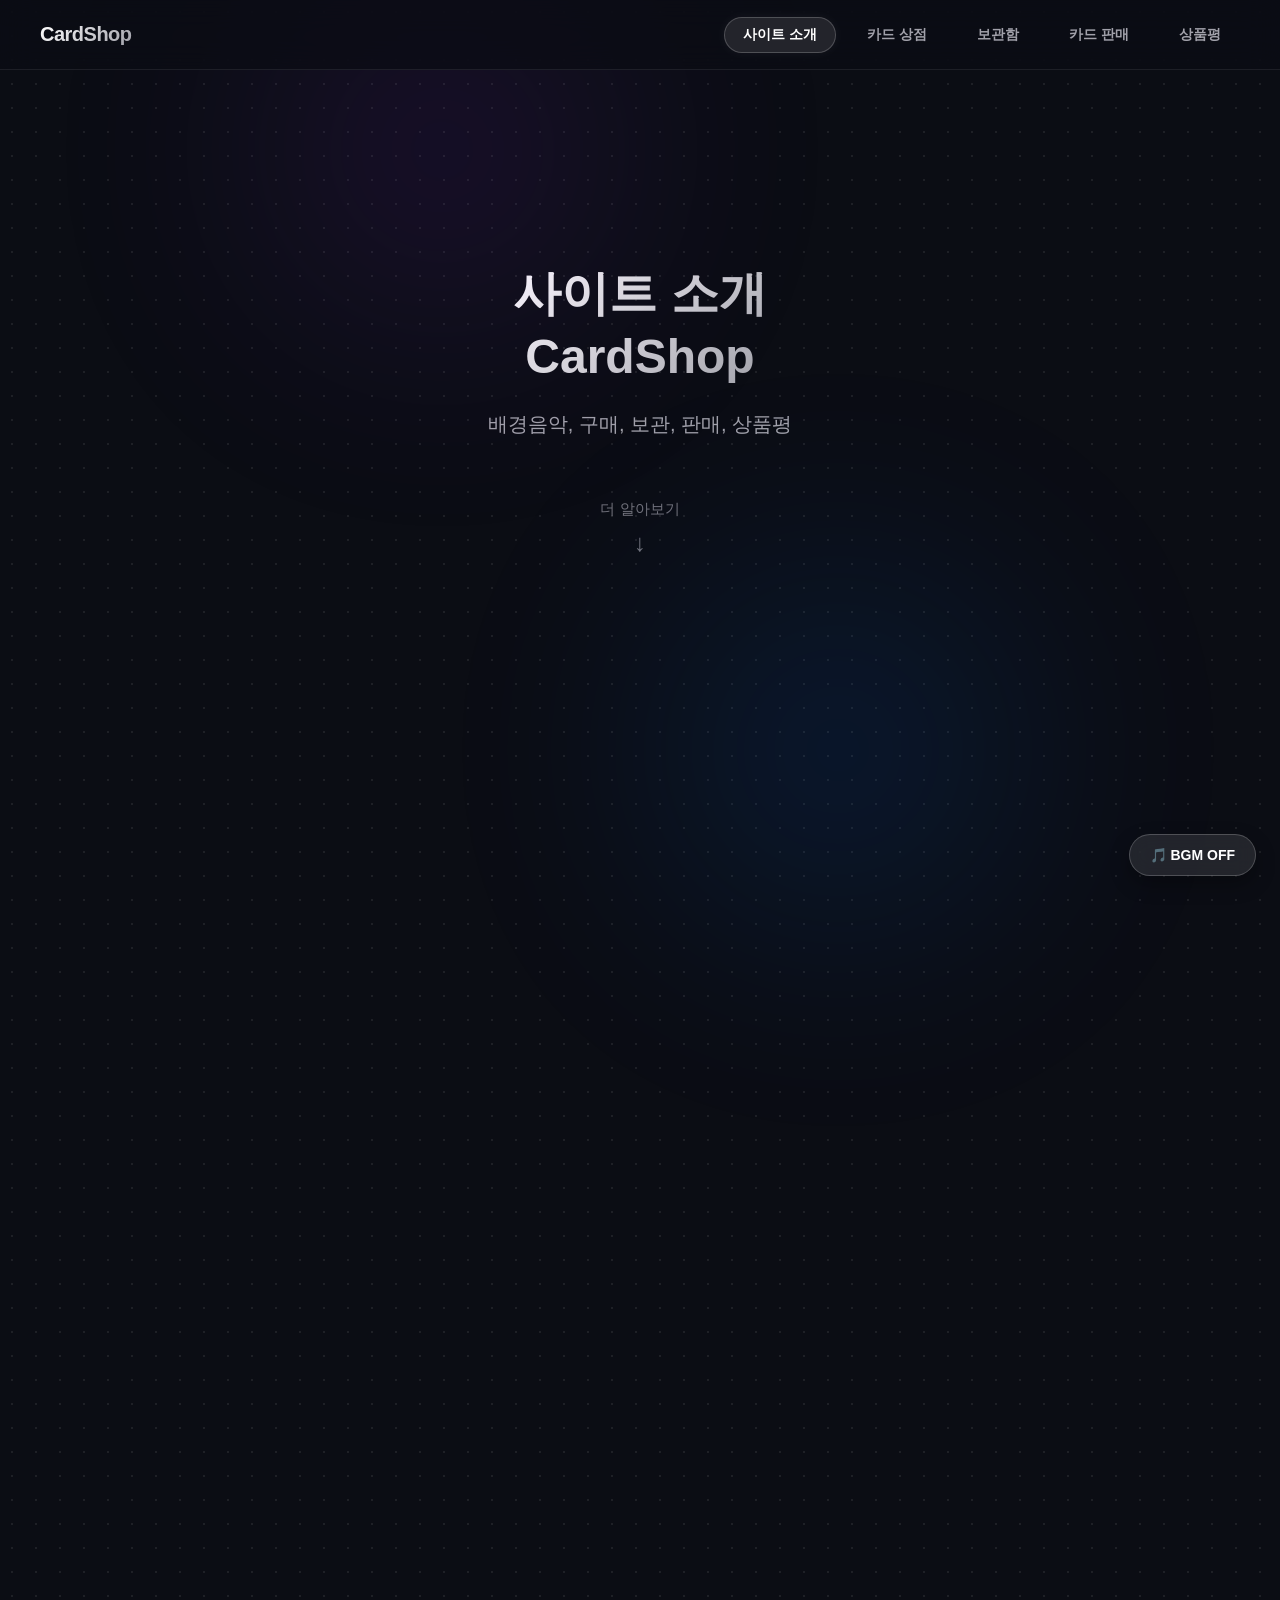
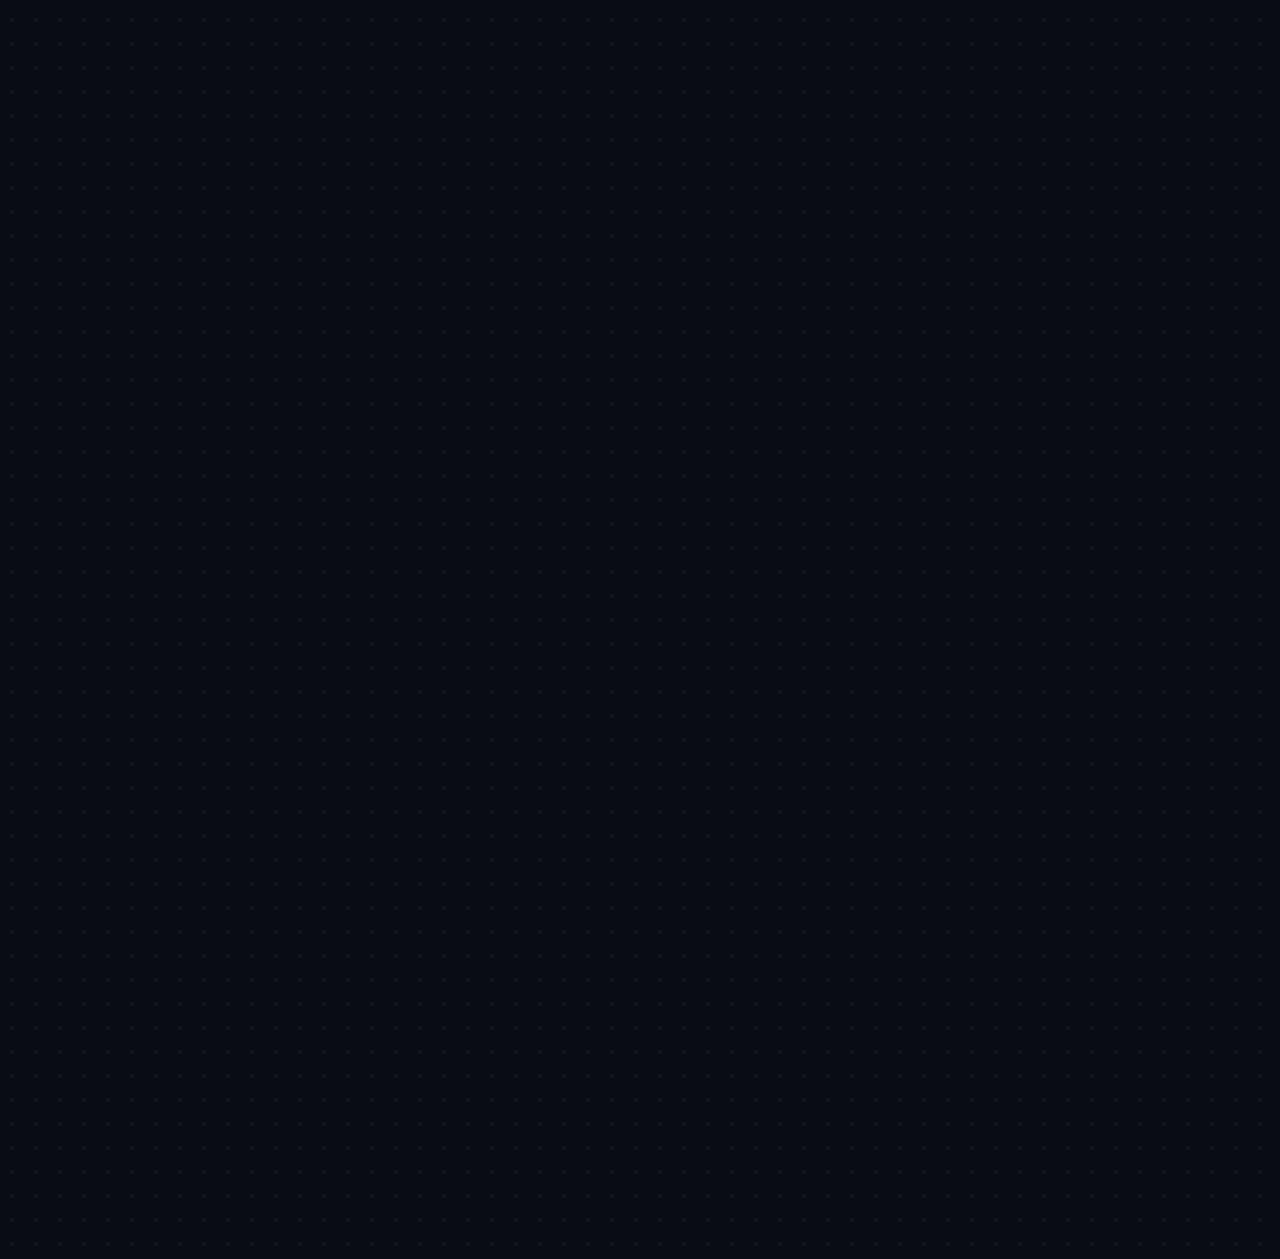
<file: Card/src/main/resources/static/introduce.html>
<!DOCTYPE html>
<html lang="ko">
<head>
  <meta charset="UTF-8">
  <meta name="viewport" content="width=device-width, initial-scale=1.0">
  <title>사이트 소개</title>
  <link rel="stylesheet" href="css/style.css">
  <style>
    body {
      margin: 0;
      padding: 0;
      overflow-x: hidden;
      display: flex !important;
      flex-direction: column !important;
      align-items: center !important;
      width: 100% !important;
    }

    .hero-section {
      width: 100% !important;
      min-height: calc(100vh - 80px);
      display: flex !important;
      flex-direction: column !important;
      justify-content: center !important;
      align-items: center !important;
      text-align: center;
      padding: 0 20px;
      box-sizing: border-box;
    }

    .hero-title {
      font-size: 48px;
      font-weight: 800;
      margin-bottom: 20px;
      background: linear-gradient(135deg, #ffffff 0%, #a1a1aa 100%);
      -webkit-background-clip: text;
      background-clip: text;
      -webkit-text-fill-color: transparent;
      line-height: 1.3;
      text-align: center;
    }

    .hero-subtitle {
      font-size: 20px;
      color: #a1a1aa;
      max-width: 600px;
      line-height: 1.6;
      margin-bottom: 60px;
    }

    .scroll-hint {
      font-size: 15px;
      color: #71717a;
      display: flex;
      flex-direction: column;
      align-items: center;
      gap: 10px;
      animation: bounce 2s infinite;
    }

    .scroll-hint span {
      font-size: 24px;
    }

    @keyframes bounce {
      0%, 20%, 50%, 80%, 100% { transform: translateY(0); }
      40% { transform: translateY(-10px); }
      60% { transform: translateY(-5px); }
    }

    .intro-container {
      width: 100% !important;
      max-width: 900px;
      margin: 0 auto;
      padding: 100px 20px 250px 20px;
      display: flex !important;
      flex-direction: column !important;
      gap: 140px;
      box-sizing: border-box;
    }

    .intro-box {
      width: 100%;
      box-sizing: border-box;
      background: rgba(255, 255, 255, 0.03);
      border: 1px solid rgba(255, 255, 255, 0.08);
      border-radius: 20px;
      padding: 40px;
      backdrop-filter: blur(10px);
      box-shadow: 0 10px 30px rgba(0, 0, 0, 0.3);
    }

    .intro-box h2 {
      font-size: 28px;
      margin-bottom: 16px;
      color: #fff;
    }

    .intro-box p {
      font-size: 16px;
      line-height: 1.8;
      color: #a1a1aa;
    }

    .scroll-item {
      opacity: 0;
      transition: transform 0.8s cubic-bezier(0.16, 1, 0.3, 1), 
                  opacity 0.8s cubic-bezier(0.16, 1, 0.3, 1);
      will-change: transform, opacity;
    }

    .scroll-item.from-left {
      transform: translateX(-100px);
    }

    .scroll-item.from-right {
      transform: translateX(100px);
    }

    .scroll-item.visible {
      opacity: 1;
      transform: translateX(0);
    }
  </style>
</head>
<body>

  <div class="bg-glow bg-glow--1"></div>
  <div class="bg-glow bg-glow--2"></div>

  <header class="navbar" style="width: 100%;">
    <div class="navbar__logo">
      <a href="index.html" style="color:inherit; text-decoration:none;">CardShop</a>
    </div>
    <nav class="navbar__menu">
      <a href="introduce.html" class="nav-btn active">사이트 소개</a>
      <a href="shop.html" class="nav-btn">카드 상점</a>
      <a href="collection.html" class="nav-btn">보관함</a>
      <a href="sell.html" class="nav-btn">카드 판매</a>
      <a href="reviews.html" class="nav-btn">상품평</a>
    </nav>
  </header>

  <section class="hero-section">
    <h1 class="hero-title">사이트 소개<br>CardShop</h1>
    <p class="hero-subtitle">
      배경음악, 구매, 보관, 판매, 상품평<br>
    </p>
    <div class="scroll-hint">
        더 알아보기
      <span>↓</span>
    </div>
  </section>

  <main class="intro-container">

    <section class="scroll-item from-right intro-box">
      <h2>🎵 배경음악</h2>
      <p>
        (fromis_9 - LIKE YOU BETTER)재생
      </p>
    </section>

    <section class="scroll-item from-left intro-box">
      <h2>🛒 카드 상점</h2>
      <p>
        카드 상점에서 카드를 구매할수 있습니다
      </p>
    </section>

    <section class="scroll-item from-right intro-box">
      <h2>💼 나만의 보관함</h2>
      <p>
        보유한 카드는 보관함에서 구경할수 있습니다
      </p>
    </section>

    <section class="scroll-item from-left intro-box">
      <h2>💰 카드 판매</h2>
      <p>
        필요없는 카드는 판매할수 있습니다
      </p>
    </section>

    <section class="scroll-item from-right intro-box">
      <h2>💬상품평 공유</h2>
      <p>
           상품평공유 시스템입니다
      </p>

    </section><section class="scroll-item from-right intro-box">
      <h2>사이트 링크</h2>
      <p>
           <a href="https://practice-css.onrender.com/index.html" target="_blank">링크</a>
      </p>
    </section>

  </main>

  <script>
    function checkScroll() {
      const items = document.querySelectorAll('.scroll-item');
      const windowHeight = window.innerHeight;

      items.forEach(item => {
        const rect = item.getBoundingClientRect();

        const isInView = (rect.top < windowHeight * 0.85) && (rect.bottom > windowHeight * 0.15);

        if (isInView) {
          item.classList.add('visible');
        } else {
          item.classList.remove('visible');
        }
      });
    }

    window.addEventListener('scroll', checkScroll);
    window.addEventListener('DOMContentLoaded', checkScroll);
  </script>
  <div id="yt-player" style="display:none;"></div>
  <button id="bgm-toggle-btn" class="bgm-btn" onclick="toggleBGM()">🎵 BGM OFF</button>
  <script src="js/bgm.js"></script>

</body>
</html>
</file>
<file: Card/src/main/resources/static/css/style.css>
* {
  margin: 0;
  padding: 0;
  box-sizing: border-box;
}

body {
  min-height: 100vh;
  background-color: #0b0d14;
  background-image: radial-gradient(rgba(255, 255, 255, 0.08) 1px, transparent 1px);
  background-size: 24px 24px;
  display: flex;
  justify-content: center;
  align-items: flex-start;
  padding: 60px 20px;
  font-family: -apple-system, BlinkMacSystemFont, "Segoe UI", Roboto, sans-serif;
  overflow-x: hidden;
  position: relative;
  color: #ffffff;
}

.navbar {
  position: fixed;
  top: 0; left: 0; right: 0;
  height: 70px;
  padding: 0 40px;
  display: flex;
  justify-content: space-between;
  align-items: center;
  background: rgba(11, 13, 20, 0.75);
  backdrop-filter: blur(16px);
  border-bottom: 1px solid rgba(255, 255, 255, 0.08);
  z-index: 500;
}

.navbar__logo {
  font-size: 20px;
  font-weight: 800;
  letter-spacing: -0.5px;
  background: linear-gradient(135deg, #ffffff 0%, #a1a1aa 100%);
  background-clip: text;
  -webkit-background-clip: text;
  -webkit-text-fill-color: transparent;
}

.navbar__menu {
  display: flex;
  gap: 12px;
}

.nav-btn {
  text-decoration: none;
  background: transparent;
  border: 1px solid transparent;
  color: #a1a1aa;
  padding: 8px 18px;
  border-radius: 20px;
  font-size: 14px;
  font-weight: 600;
  cursor: pointer;
  transition: all 0.25s ease;
}

.nav-btn:hover {
  color: #ffffff;
  background: rgba(255, 255, 255, 0.05);
}

.nav-btn.active {
  color: #ffffff;
  background: rgba(255, 255, 255, 0.1);
  border-color: rgba(255, 255, 255, 0.2);
  box-shadow: 0 0 12px rgba(255, 255, 255, 0.05);
}

.bg-glow {
  position: fixed;
  width: 500px;
  height: 500px;
  border-radius: 50%;
  filter: blur(120px);
  opacity: 0.22;
  pointer-events: none;
  z-index: 0;
}

.bg-glow--1 { top: -100px; left: 15%; background: radial-gradient(circle, #7928ca 0%, transparent 70%); }
.bg-glow--2 { bottom: -100px; right: 15%; background: radial-gradient(circle, #0070f3 0%, transparent 70%); }

.container {
  margin-top: 50px;
  padding: 20px;
  display: flex;
  flex-direction: column;
  align-items: center;
  width: 100%;
  z-index: 1;
}

.section-title {
  text-align: center;
  margin-bottom: 30px;
}

.section-title h2 {
  font-size: 26px;
  margin-bottom: 8px;
}

.section-title p {
  color: #71717a;
  font-size: 14px;
}

:root {
  --card-width: 200px;
  --card-height: 310px;
  --modal-width: 320px;
  --modal-height: 495px;
}

.gallery {
  display: flex;
  flex-wrap: wrap;
  justify-content: center;
  gap: 30px;
  width: 660px;
}

.card-item {
  width: var(--card-width);
  height: var(--card-height);
  perspective: 1000px;
  cursor: pointer;
}

.card-item__inner {
  width: 100%;
  height: 100%;
  border-radius: 14px;
  overflow: hidden;
  background-color: #111;
  border: 1px solid rgba(255, 255, 255, 0.08);
  box-shadow: 0 10px 25px rgba(0, 0, 0, 0.7);
  transition: transform 0.25s ease, box-shadow 0.25s ease;
}

.card-item:hover .card-item__inner {
  transform: translateY(-8px) scale(1.03);
  box-shadow: 0 20px 35px rgba(0, 0, 0, 0.8), 0 0 20px rgba(255, 255, 255, 0.1);
}

.card-item__inner img {
  width: 100%;
  height: 100%;
  object-fit: cover;
  display: block;
}

.sell-item {
  display: flex;
  flex-direction: column;
  align-items: center;
  gap: 12px;
}

.sell-btn {
  width: 100%;
  margin-top: 4px;
}

.review-form {
  width: 100%;
  max-width: 600px;
  display: flex;
  flex-direction: column;
  gap: 12px;
  background: rgba(255, 255, 255, 0.03);
  border: 1px solid rgba(255, 255, 255, 0.08);
  padding: 20px;
  border-radius: 16px;
  margin-bottom: 30px;
}

.review-form input,
.review-form textarea {
  background: rgba(0, 0, 0, 0.4);
  border: 1px solid rgba(255, 255, 255, 0.1);
  padding: 12px 16px;
  border-radius: 8px;
  color: #fff;
  font-size: 14px;
  outline: none;
}

.ui-btn {
  background: #0070f3;
  color: #fff;
  border: none;
  padding: 10px 16px;
  border-radius: 8px;
  font-weight: 600;
  cursor: pointer;
  transition: background 0.2s;
}

.ui-btn:hover { background: #0051cc; }

.review-list {
  width: 100%;
  max-width: 600px;
  display: flex;
  flex-direction: column;
  gap: 16px;
}

.review-card {
  background: rgba(255, 255, 255, 0.04);
  border: 1px solid rgba(255, 255, 255, 0.06);
  padding: 18px;
  border-radius: 12px;
  display: flex;
  justify-content: space-between;
  align-items: flex-start;
}

.review-card__info h4 { font-size: 15px; margin-bottom: 6px; color: #a1a1aa; }
.review-card__info p { font-size: 14px; color: #e4e4e7; line-height: 1.5; }

.review-card__actions {
  display: flex;
  gap: 8px;
}

.action-btn {
  background: transparent;
  border: 1px solid rgba(255, 255, 255, 0.15);
  color: #a1a1aa;
  padding: 4px 10px;
  border-radius: 6px;
  font-size: 12px;
  cursor: pointer;
}

.action-btn:hover { color: #fff; border-color: #fff; }

.modal {
  position: fixed;
  top: 0; left: 0; right: 0; bottom: 0;
  display: flex;
  justify-content: center;
  align-items: center;
  z-index: 1000;
  opacity: 0;
  pointer-events: none;
  transition: opacity 0.3s ease;
  perspective: 1200px;
}

.modal.active { opacity: 1; pointer-events: auto; }

.modal__backdrop {
  position: absolute;
  top: 0; left: 0; right: 0; bottom: 0;
  background-color: rgba(5, 6, 10, 0.82);
  backdrop-filter: blur(12px);
}

.modal__card {
  width: var(--modal-width);
  height: var(--modal-height);
  position: relative;
  z-index: 1001;
  border-radius: 18px;
  transform-style: preserve-3d;
  transition: transform 0.1s ease-out;
  box-shadow: 0 30px 60px rgba(0,0,0,0.95);
}

.modal__card-inner {
  width: 100%;
  height: 100%;
  position: relative;
  transform-style: preserve-3d;
  transition: transform 0.8s cubic-bezier(0.4, 0.2, 0.2, 1);
  border-radius: inherit;
}

.modal__card-face {
  position: absolute;
  top: 0; left: 0;
  width: 100%; height: 100%;
  backface-visibility: hidden;
  -webkit-backface-visibility: hidden;
  border-radius: inherit;
  overflow: hidden;
}

.modal__card-front img { width: 100%; height: 100%; object-fit: cover; display: block; }
.modal__card-back { background-color: #121318; border: 1px solid rgba(255, 255, 255, 0.1); transform: rotateY(180deg); }

.modal__card-glare {
  position: absolute;
  top: 0; left: 0; right: 0; bottom: 0;
  border-radius: inherit;
  background: linear-gradient(125deg, transparent 0%, rgba(255, 255, 255, 0.05) 30%, rgba(255, 255, 255, 0.35) 50%, rgba(255, 255, 255, 0.05) 70%, transparent 100%);
  background-size: 250% 250%;
  opacity: 0;
  pointer-events: none;
  z-index: 10;
  mix-blend-mode: overlay;
}
.bgm-btn {
  position: fixed;
  bottom: 24px;
  right: 24px;
  z-index: 9999;
  background: rgba(255, 255, 255, 0.1);
  border: 1px solid rgba(255, 255, 255, 0.2);
  color: #ffffff;
  padding: 12px 20px;
  border-radius: 30px;
  backdrop-filter: blur(10px);
  cursor: pointer;
  font-size: 14px;
  font-weight: 600;
  box-shadow: 0 8px 20px rgba(0, 0, 0, 0.3);
  transition: all 0.3s ease;
}

.bgm-btn:hover {
  background: rgba(255, 255, 255, 0.2);
  transform: scale(1.05);
}
/* 카드 하단 빨간 네모 박스 위치 (평균 별점) */
.card-avg-rating {
    margin-top: 8px;
    text-align: center;
    font-size: 15px;
    font-weight: bold;
    color: #ffca28; /* 노란색 별점 컬러 */
}

/* 카드 뒷면 별점 남기기 UI */
.rating-section {
    margin-top: 15px;
    display: flex;
    flex-direction: column;
    align-items: center;
    gap: 6px;
}

.rating-title {
    font-size: 12px;
    color: #ffffff;
}

.star-rating {
    display: flex;
    gap: 4px;
    cursor: pointer;
}

.star-rating .star {
    font-size: 20px;
    color: #555;
    transition: color 0.2s;
}

.star-rating .star.active {
    color: #ffca28;
}

.submit-rating-btn {
    padding: 4px 10px;
    font-size: 12px;
    background-color: #ff4081;
    color: white;
    border: none;
    border-radius: 4px;
    cursor: pointer;
}

.submit-rating-btn:hover {
    background-color: #e91e63;
}
</file>
